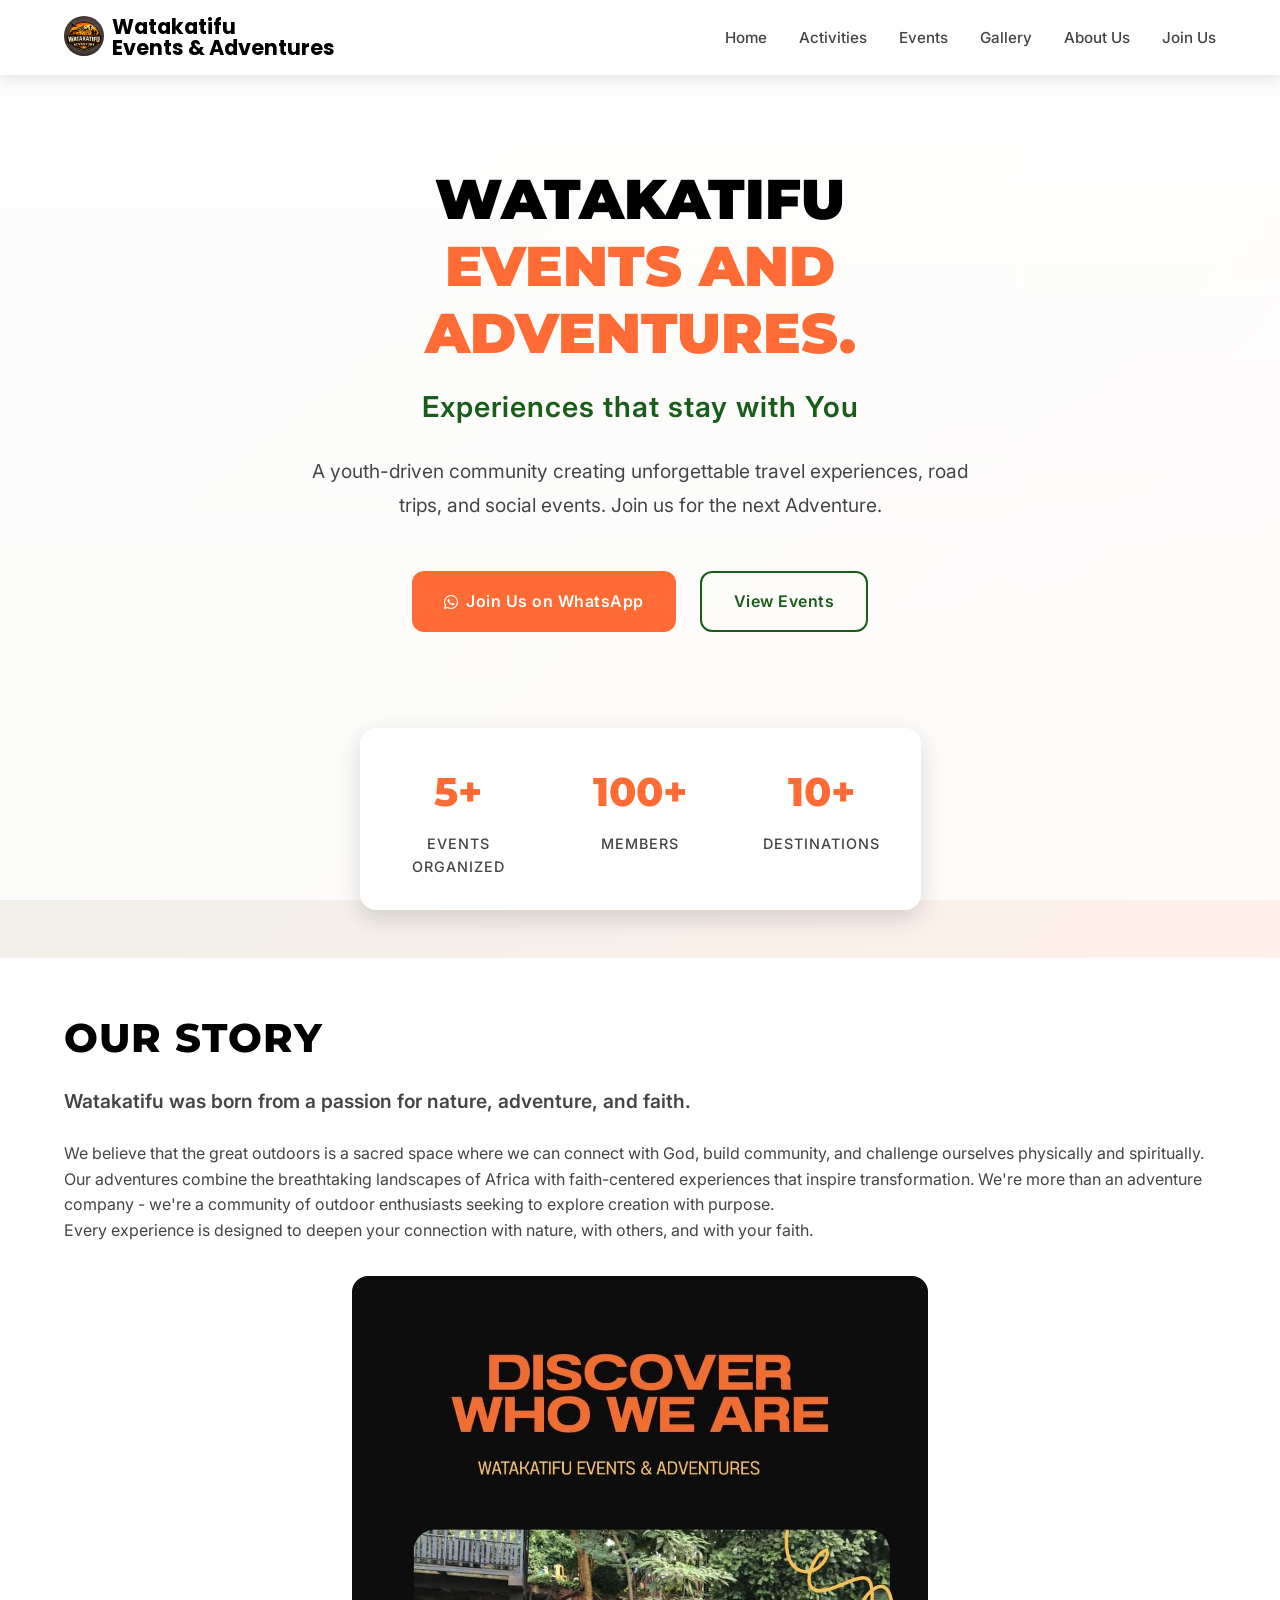
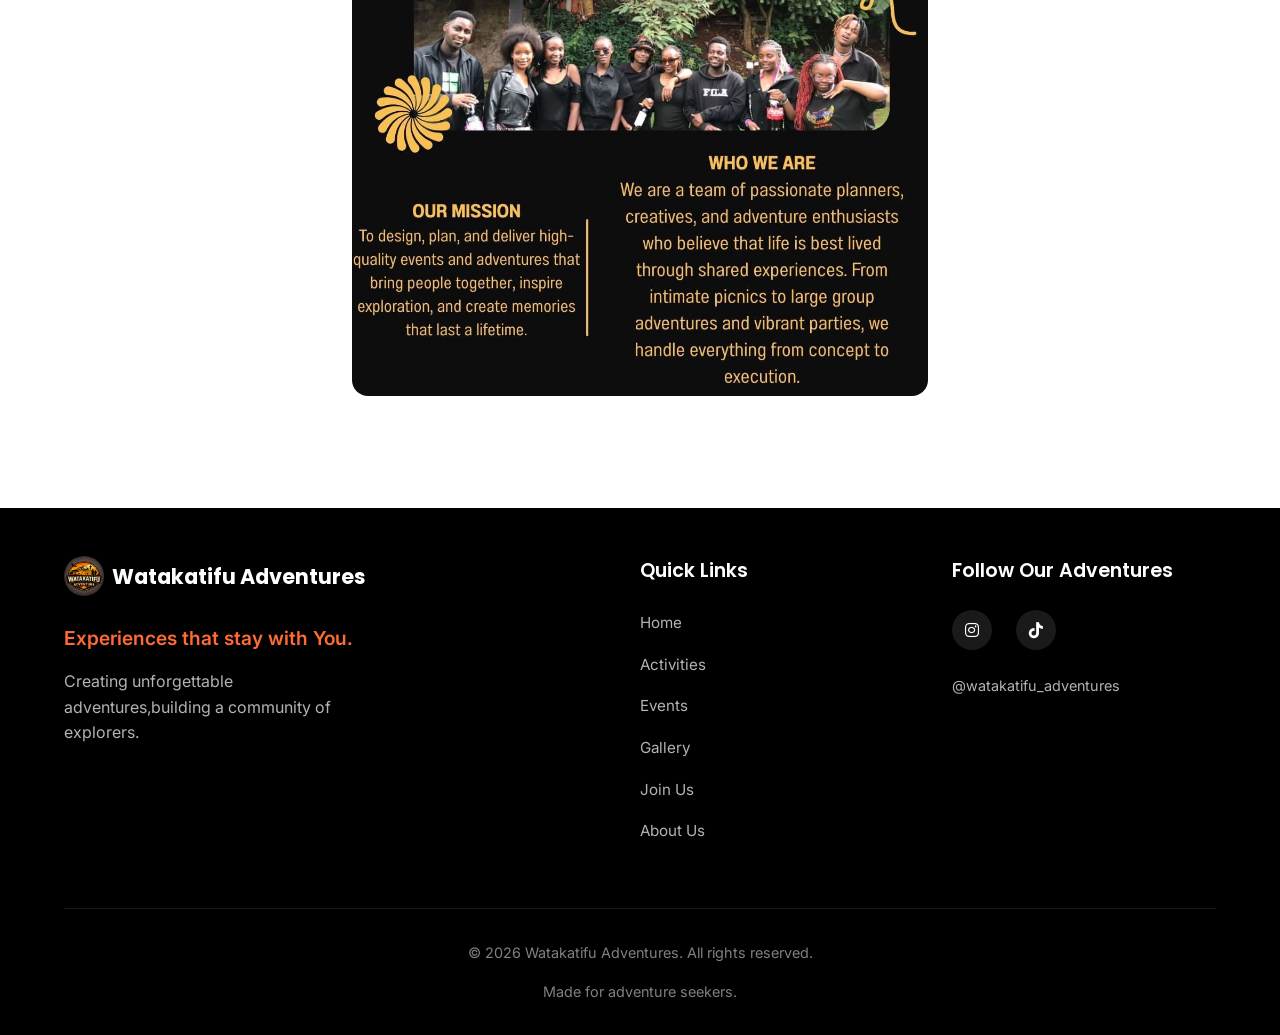
<file: index.html>
<!DOCTYPE html>
<html lang="en">
<head>
    <meta charset="UTF-8">
    <meta name="viewport" content="width=device-width, initial-scale=1.0">
    <title>Watakatifu Adventures | Travel. Vibes. Brotherhood.</title>
    <link rel="stylesheet" href="css/style.css">
    <link rel="stylesheet" href="https://cdnjs.cloudflare.com/ajax/libs/font-awesome/6.4.0/css/all.min.css">
    <link rel="preconnect" href="https://fonts.googleapis.com">
    <link rel="preconnect" href="https://fonts.gstatic.com" crossorigin>
    <link href="https://fonts.googleapis.com/css2?family=Poppins:wght@300;400;500;600;700;800&family=Montserrat:wght@800;900&family=Inter:wght@400;500;600&display=swap" rel="stylesheet">
    <link rel="icon" type="image/x-icon" href="#">
</head>
<body>
    <!-- Navigation -->
    <header class="header">
        <div class="container">
            <nav class="navbar">
                <a href="#home" class="logo">
                    <span class="logo-icon"> <img src="images/logo.png.jpeg" alt=""></span>
                    <span class="logo-text">Watakatifu <br>Events & Adventures</span>
                </a>
                
                <button class="menu-toggle" id="menuToggle" aria-label="Toggle navigation menu">
                    <span class="bar"></span>
                    <span class="bar"></span>
                    <span class="bar"></span>
                </button>
                
                <ul class="nav-menu" id="navMenu">
                    <li><a href="index.html" class="nav-link">Home</a></li>
                    <li><a href="activities.html" class="nav-link">Activities</a></li>
                    <li><a href="events.html" class="nav-link">Events</a></li>
                    <li><a href="gallery.html" class="nav-link">Gallery</a></li>
                    <li><a href="about-us.html" class="nav-link">About Us</a></li>
                    <li><a href="contact.html" class="nav-link">Join Us</a></li>
                </ul>
            </nav>
        </div>
    </header>

    <!-- Hero Section -->
    <section class="hero" id="home">
        <div class="container">
            <div class="hero-content">
                <h1 class="hero-title">Watakatifu <span class="highlight"> <br> Events and Adventures.</span></h1>
                <p class="hero-tagline">Experiences that stay with You</p>
                <p class="hero-description">A youth-driven community creating unforgettable travel experiences, road trips, and social events. Join us for the next Adventure.</p>
                <div class="hero-buttons">
                    <a href="https://wa.me/+254768887393" class="btn btn-primary" target="_blank" id="whatsappBtn">
                        <i class="fab fa-whatsapp"></i> Join Us on WhatsApp
                    </a>
                    <a href="events.html" class="btn btn-secondary">View Events</a>
                </div>

            </div>
            <div class="hero-stats">
                <div class="stat">
                    <div class="stat-number">5+</div>
                    <div class="stat-label">Events Organized</div>
                </div>
                <div class="stat">
                    <div class="stat-number">100+</div>
                    <div class="stat-label">Members</div>
                </div>
                <div class="stat">
                    <div class="stat-number">10+</div>
                    <div class="stat-label">Destinations</div>
                </div>
            </div>
        </div>
    </section>

    <!-- About Us Section -->
    <section id="about" class="section about">
        <div class="container">
            <h2 class="section-title">Our Story</h2>
            <div class="about-content">
                <div class="about-text">
                    <p class="highlight">Watakatifu was born from a passion for nature, adventure, and faith.</p>
                    <p>We believe that the great outdoors is a sacred space where we can connect with God, build community, and challenge ourselves physically and spiritually.</p>
                    <p>Our adventures combine the breathtaking landscapes of Africa with faith-centered experiences that inspire transformation. We're more than an adventure company - we're a community of outdoor enthusiasts seeking to explore creation with purpose.</p>
                    <p>Every experience is designed to deepen your connection with nature, with others, and with your faith.</p>
                </div>
                <div class="about-image">
                    <div class="image-placeholder about-img">
                        <img src="images/About Us 2.jpeg" alt="About Us">
                        <span></span>
                    </div>
                </div>
            </div>
        </div>
    </section>

    <!-- Footer -->
    <footer class="footer">
        <div class="container">
            <div class="footer-content">
                <div class="footer-brand">
                <a href="index.html" class="logo">
                        <span class="logo-icon"><img src="images/logo.png.jpeg" alt="Watakatifu Logo"></span>
                        <span class="logo-text">Watakatifu Adventures</span>
                    </a>
                    <p class="footer-tagline">Experiences that stay with You.</p>
                    <p class="footer-description">Creating unforgettable adventures,building a community of explorers.</p>
                </div>
                
                <div class="footer-links">
                    <h4 class="footer-heading">Quick Links</h4>
                    <ul>
                        <li><a href="index.html">Home</a></li>
                        <li><a href="activities.html">Activities</a></li>
                        <li><a href="events.html">Events</a></li>
                        <li><a href="gallery.html">Gallery</a></li>
                        <li><a href="contact.html">Join Us</a></li>
                        <li><a href="about-us">About Us</a></li>
                    </ul>
                </div>
                
                <div class="footer-social">
                    <h4 class="footer-heading">Follow Our Adventures</h4>
                    <div class="social-icons">
                        <a href="https://www.instagram.com/watakatifu_events?igsh=MWV3NHd6dDFhbGxyMA==" aria-label="Instagram" target="_blank"><i class="fab fa-instagram"></i></a>
                        <a href="https://tiktok.com/@saintsadventures" aria-label="TikTok" target="_blank"><i class="fab fa-tiktok"></i></a>
                    </div>
                    <p class="social-handle">@watakatifu_adventures</p>
                </div>
            </div>
            
            <div class="footer-bottom">
                <p>&copy; <span id="currentYear"></span> Watakatifu Adventures. All rights reserved.</p>
                <p>Made for adventure seekers.</p>
            </div>
        </div>
    </footer>

    <!-- JavaScript -->
    <script src="Js/script.js"></script>
</body>
</html>
</file>
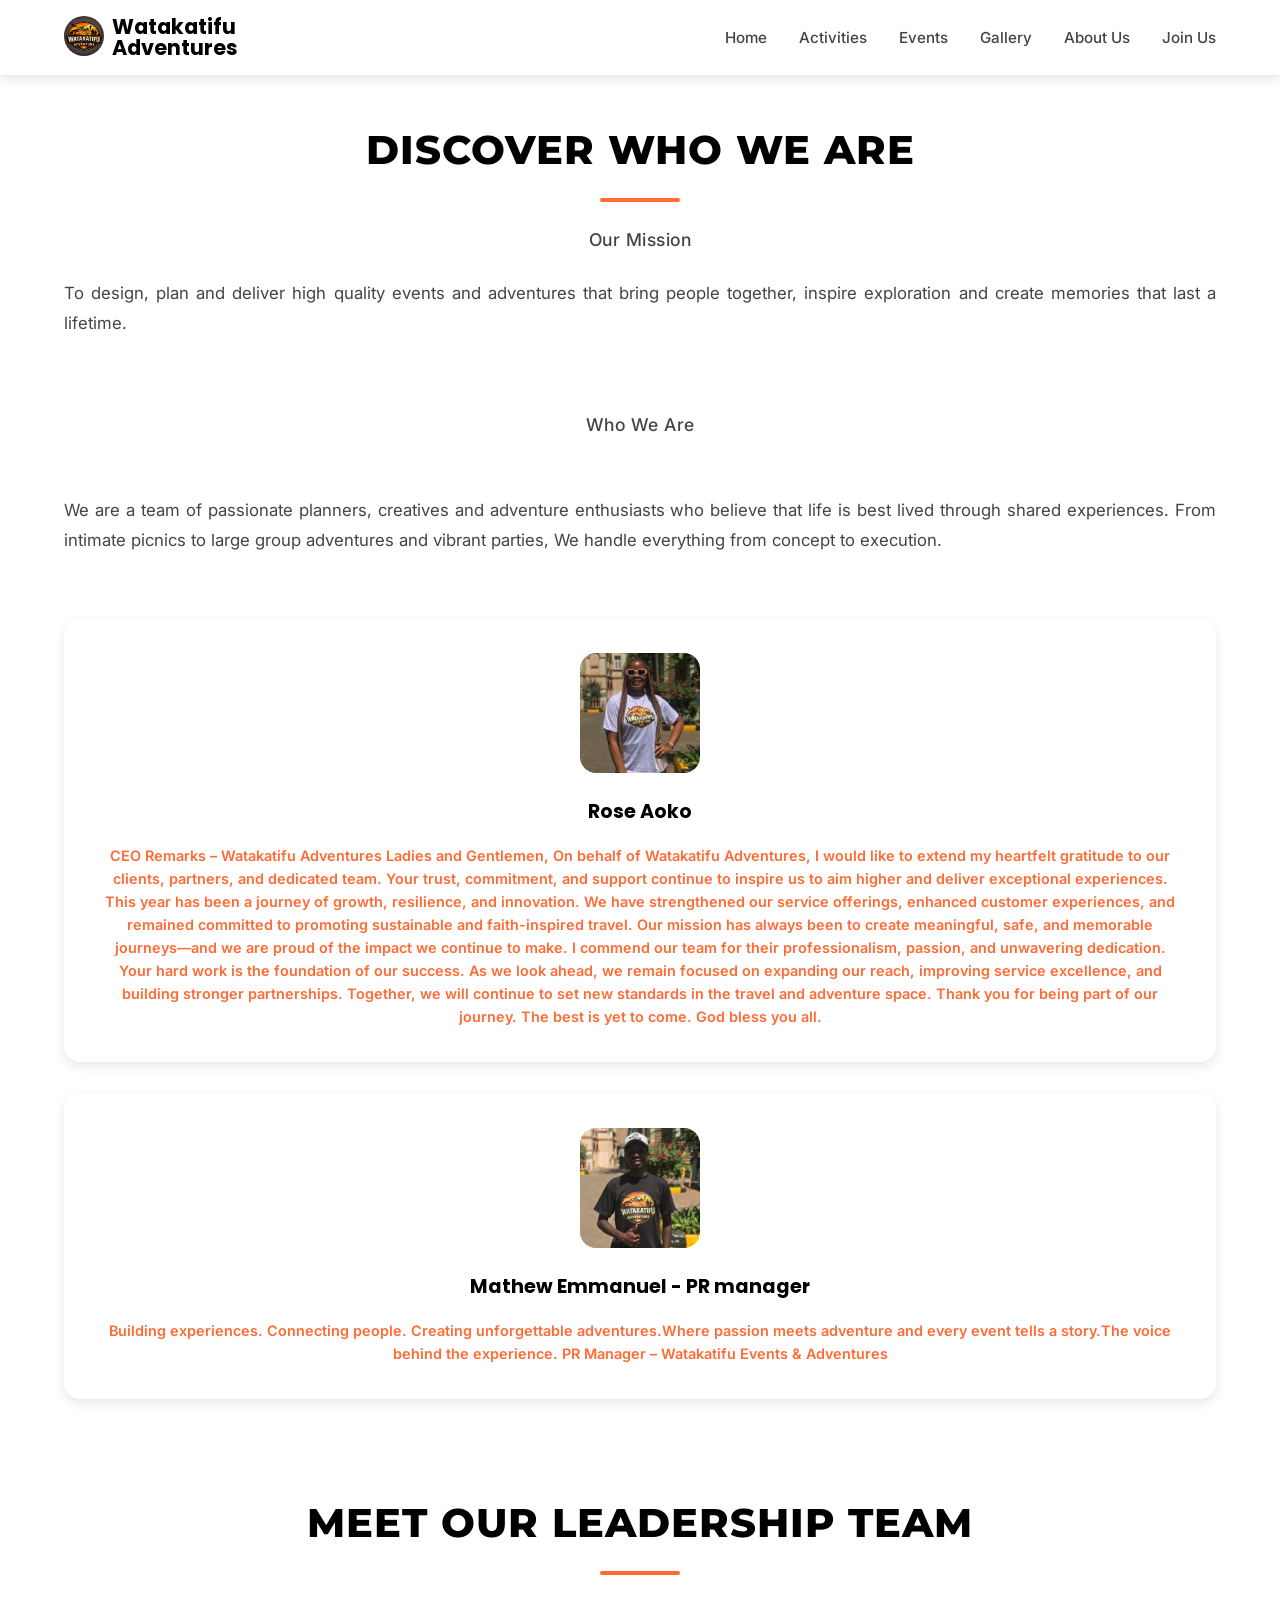
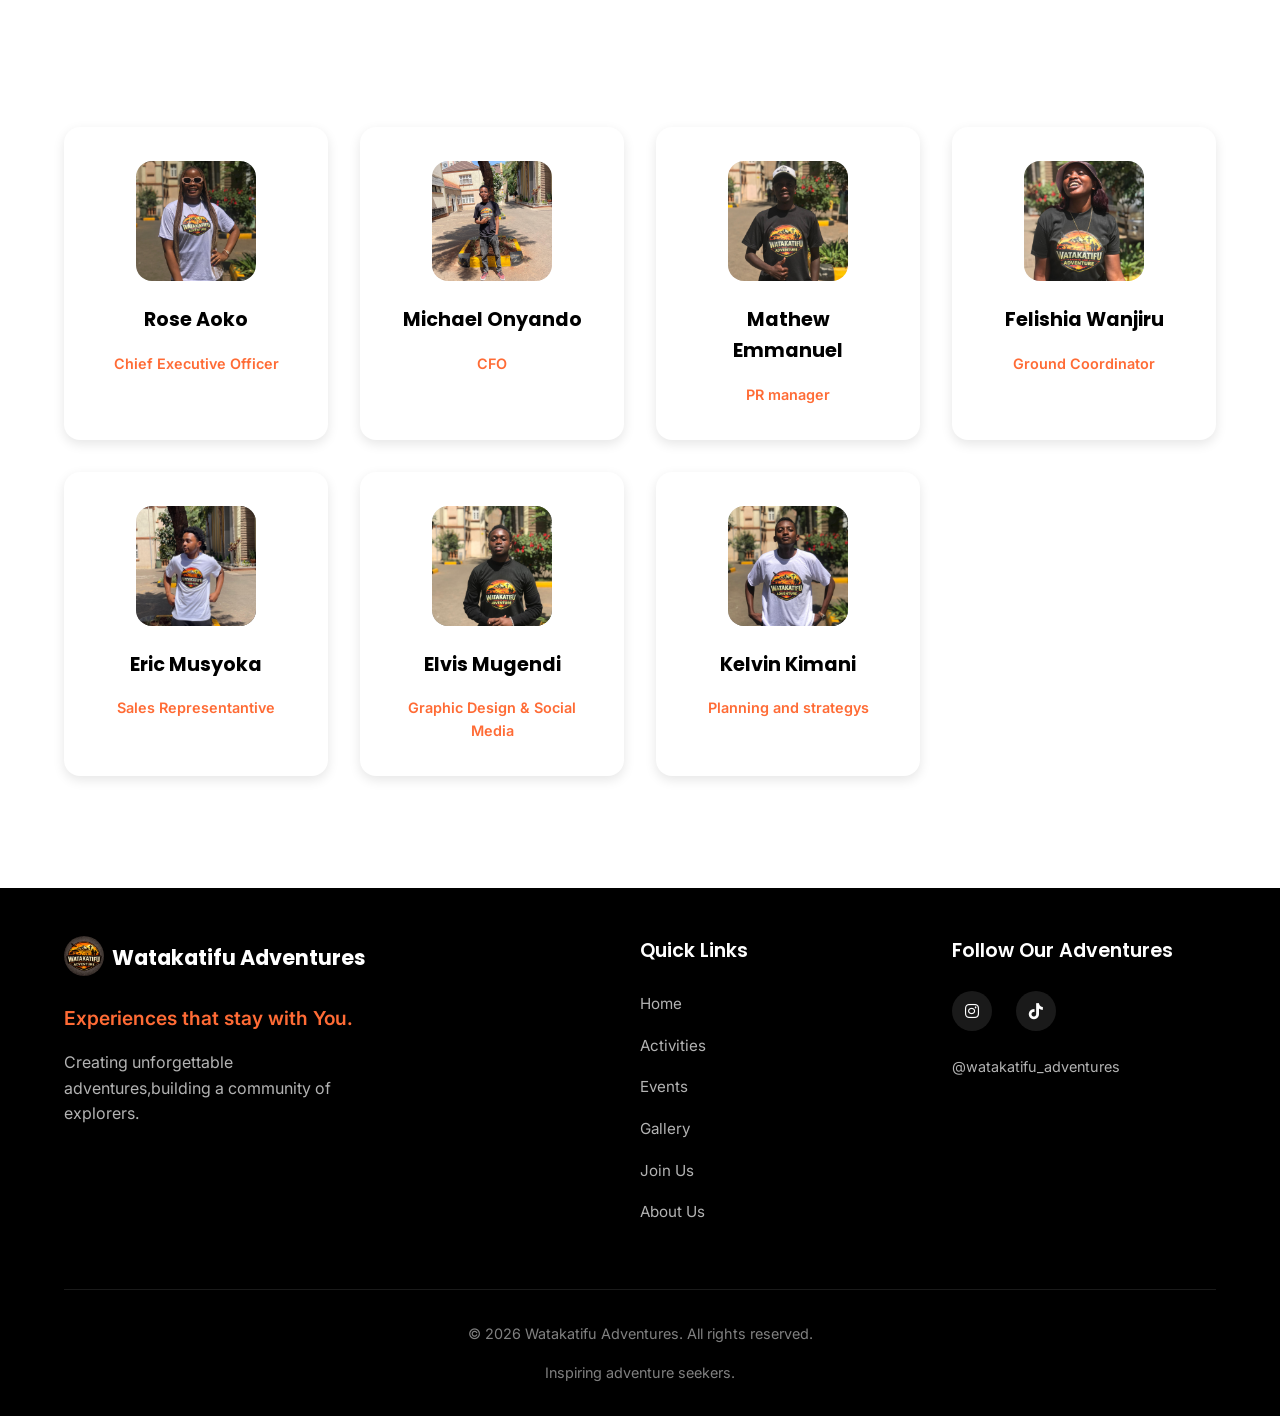
<file: about-us.html>
<!DOCTYPE html>
<html lang="en">
<head>
    <meta charset="UTF-8">
    <meta name="viewport" content="width=device-width, initial-scale=1.0">
    <title>About Us | Watakatifu Adventures</title>
    <link rel="stylesheet" href="css/style.css">
    <link rel="stylesheet" href="https://cdnjs.cloudflare.com/ajax/libs/font-awesome/6.4.0/css/all.min.css">
    <link rel="preconnect" href="https://fonts.googleapis.com">
    <link rel="preconnect" href="https://fonts.gstatic.com" crossorigin>
    <link href="https://fonts.googleapis.com/css2?family=Poppins:wght@300;400;500;600;700;800&family=Montserrat:wght@800;900&family=Inter:wght@400;500;600&display=swap" rel="stylesheet">
    <link rel="icon" type="image/x-icon" href="#">
</head>
<body>
    <!-- Navigation -->
    <header class="header">
        <div class="container">
            <nav class="navbar">
                <a href="index.html" class="logo">
                    <span class="logo-icon"> <img src="images/logo.png.jpeg" alt=""></span>
                    <span class="logo-text">Watakatifu <br> Adventures</span>
                </a>
                
                <button class="menu-toggle" id="menuToggle" aria-label="Toggle navigation menu">
                    <span class="bar"></span>
                    <span class="bar"></span>
                    <span class="bar"></span>
                </button>
                
                <ul class="nav-menu" id="navMenu">
                    <li><a href="index.html" class="nav-link">Home</a></li>
                    <li><a href="activities.html" class="nav-link">Activities</a></li>
                    <li><a href="events.html" class="nav-link">Events</a></li>
                    <li><a href="gallery.html" class="nav-link">Gallery</a></li>
                    <li><a href="about-us.html" class="nav-link">About Us</a></li>
                    <li><a href="contact.html" class="nav-link">Join Us</a></li>
                </ul>
            </nav>
        </div>
    </header>

    <!-- About Us Section -->
    <section class="about-us section" id="about-us">
        <div class="container">
            <div class="section-header">
                <h3 class="section-title">Discover Who We Are</h3>
                <div class="section-divider"></div>
                <h2 class="section-subtitle">our mission</h2>
                <p class="about-paragraph">To design, plan and deliver high quality events and adventures that bring people together, inspire exploration and create memories that last a lifetime.</p>
            </div>
            
            <div class="about-content">
                <h2 class="section-subtitle">Who We Are</h2>
                <p class="about-paragraph">We are a team of passionate planners, creatives and adventure enthusiasts who believe that life is best lived through shared experiences. From intimate picnics to large group adventures and vibrant parties, We handle everything from concept to execution.</p>
                
                <div class="team-member">
                    <div class="member-avatar">
                        <img src="images/Rose aoko CEO.jpeg" alt="Operations & Logistics">
                    </div>
                    <h4 class="member-name">Rose Aoko</h4>
                    <p class="member-role">CEO Remarks – Watakatifu Adventures

Ladies and Gentlemen,
On behalf of Watakatifu Adventures, I would like to extend my heartfelt gratitude to our clients, partners, and dedicated team. Your trust, commitment, and support continue to inspire us to aim higher and deliver exceptional experiences.
This year has been a journey of growth, resilience, and innovation. We have strengthened our service offerings, enhanced customer experiences, and remained committed to promoting sustainable and faith-inspired travel. Our mission has always been to create meaningful, safe, and memorable journeys—and we are proud of the impact we continue to make.
I commend our team for their professionalism, passion, and unwavering dedication. Your hard work is the foundation of our success.
As we look ahead, we remain focused on expanding our reach, improving service excellence, and building stronger partnerships. Together, we will continue to set new standards in the travel and adventure space.
Thank you for being part of our journey. The best is yet to come.
God bless you all.</p>
                </div>

                <div class="team-member">
                    <div class="member-avatar">
                        <img src="images/mathew Emmanuel - PR.jpeg" alt="Operations & Logistics">
                    </div>
                    <h4 class="member-name">Mathew Emmanuel - PR manager</h4>
                    <p class="member-role">Building experiences. Connecting people. Creating unforgettable adventures.Where passion meets adventure and every event tells a story.The voice behind the experience.
PR Manager – Watakatifu Events & Adventures</p>
                </div>
               
            
            <div class="section-header" style="margin-top: 60px;">
                <h3 class="section-title">Meet Our Leadership Team</h3>
                <div class="section-divider"></div>
            </div>
            
            <div class="team-grid">
                <div class="team-member">
                    <div class="member-avatar">
                        <img src="images/Rose aoko CEO.jpeg" alt="Leadership">
                    </div>
                    <h4 class="member-name">Rose Aoko</h4>
                    <p class="member-role">Chief Executive Officer</p>
                </div>

                 <div class="team-member">
                    <div class="member-avatar">
                        <img src="images/cfo michael onyando.jpeg" alt="Finance & Administration">
                    </div>
                    <h4 class="member-name">Michael Onyando</h4>
                    <p class="member-role">CFO</p>
                </div>

                 <div class="team-member">
                    <div class="member-avatar">
                        <img src="images/mathew Emmanuel - PR.jpeg" alt="Operations & Logistics">
                    </div>
                    <h4 class="member-name">Mathew Emmanuel</h4>
                    <p class="member-role">PR manager</p>
                </div>

                 <div class="team-member">
                    <div class="member-avatar">
                        <img src="images/fellicia wanjiru ground cordinator.jpeg" alt="Operations & Logistics">
                    </div>
                    <h4 class="member-name">Felishia Wanjiru</h4>
                    <p class="member-role">Ground Coordinator</p>
                </div>
                
                <div class="team-member">
                    <div class="member-avatar">
                        <img src="images/eric musyoka Sales rep.jpeg" alt="Business Development">
                    </div>
                    <h4 class="member-name">Eric Musyoka</h4>
                    <p class="member-role">Sales Representantive</p>
                </div>
                
                <div class="team-member">
                    <div class="member-avatar">
                        <img src="images/elvis mugendi. Gd.jpeg" alt="Creative Team">
                    </div>
                    <h4 class="member-name">Elvis Mugendi</h4>
                    <p class="member-role">Graphic Design & Social Media</p>
                </div>
                
                <div class="team-member">
                    <div class="member-avatar">
                        <img src="images/Kelvin kimani planning & logostics.jpeg" alt="Communications">
                    </div>
                    <h4 class="member-name">Kelvin Kimani</h4>
                    <p class="member-role">Planning and strategys</p>
                </div>
                
            </div>
        </div>
    </section>

    <!-- Footer -->
    <footer class="footer">
        <div class="container">
            <div class="footer-content">
                <div class="footer-brand">
                    <a href="index.html" class="logo">
                        <span class="logo-icon"><img src="images/logo.png.jpeg" alt="Watakatifu Logo"></span>
                        <span class="logo-text">Watakatifu Adventures</span>
                    </a>
                    <p class="footer-tagline">Experiences that stay with You.</p>
                    <p class="footer-description">Creating unforgettable adventures,building a community of explorers.</p>
                </div>
                
                <div class="footer-links">
                    <h4 class="footer-heading">Quick Links</h4>
                    <ul>
                        <li><a href="index.html">Home</a></li>
                        <li><a href="activities.html">Activities</a></li>
                        <li><a href="events.html">Events</a></li>
                        <li><a href="gallery.html">Gallery</a></li>
                        <li><a href="contact.html">Join Us</a></li>
                        <li><a href="about-us.html">About Us</a></li>
                    </ul>
                </div>
                
                <div class="footer-social">
                    <h4 class="footer-heading">Follow Our Adventures</h4>
                    <div class="social-icons">
                        <a href="https://www.instagram.com/watakatifu_events?igsh=MWV3NHd6dDFhbGxyMA==" aria-label="Instagram" target="_blank"><i class="fab fa-instagram"></i></a>
                        <a href="https://tiktok.com/@saintsadventures" aria-label="TikTok" target="_blank"><i class="fab fa-tiktok"></i></a>
                    </div>
                    <p class="social-handle">@watakatifu_adventures</p>
                </div>
            </div>
            
            <div class="footer-bottom">
                <p>&copy; <span id="currentYear"></span> Watakatifu Adventures. All rights reserved.</p>
                <p>Inspiring adventure seekers.</p>
            </div>
        </div>
    </footer>

    <!-- JavaScript -->
    <script src="Js/script.js"></script>
</body>
</html>
</file>
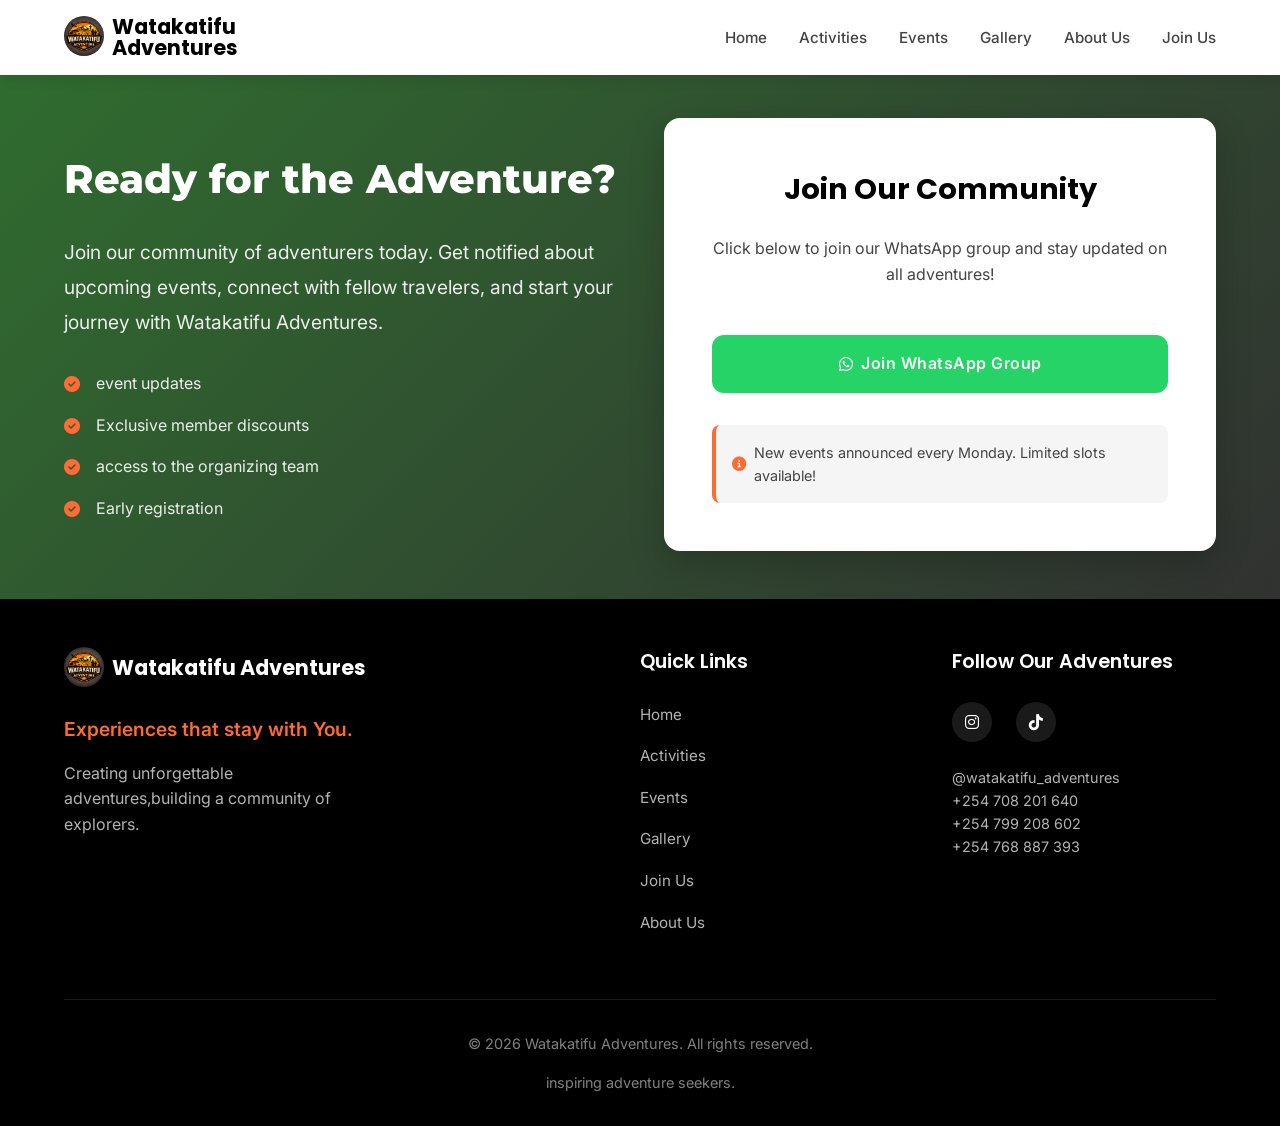
<file: contact.html>
<!DOCTYPE html>
<html lang="en">
<head>
    <meta charset="UTF-8">
    <meta name="viewport" content="width=device-width, initial-scale=1.0">
    <title>Join Us | Watakatifu Adventures</title>
    <link rel="stylesheet" href="css/style.css">
    <link rel="stylesheet" href="https://cdnjs.cloudflare.com/ajax/libs/font-awesome/6.4.0/css/all.min.css">
    <link rel="preconnect" href="https://fonts.googleapis.com">
    <link rel="preconnect" href="https://fonts.gstatic.com" crossorigin>
    <link href="https://fonts.googleapis.com/css2?family=Poppins:wght@300;400;500;600;700;800&family=Montserrat:wght@800;900&family=Inter:wght@400;500;600&display=swap" rel="stylesheet">
    <link rel="icon" type="image/x-icon" href="#">
</head>
<body>
    <!-- Navigation -->
    <header class="header">
        <div class="container">
            <nav class="navbar">
                <a href="index.html" class="logo">
                    <span class="logo-icon"> <img src="images/logo.png.jpeg" alt=""></span>
                    <span class="logo-text">Watakatifu <br> Adventures</span>
                </a>
                
                <button class="menu-toggle" id="menuToggle" aria-label="Toggle navigation menu">
                    <span class="bar"></span>
                    <span class="bar"></span>
                    <span class="bar"></span>
                </button>
                
                <ul class="nav-menu" id="navMenu">
                    <li><a href="index.html" class="nav-link">Home</a></li>
                    <li><a href="activities.html" class="nav-link">Activities</a></li>
                    <li><a href="events.html" class="nav-link">Events</a></li>
                    <li><a href="gallery.html" class="nav-link">Gallery</a></li>
                    <li><a href="about-us.html" class="nav-link">About Us</a></li>
                    <li><a href="contact.html" class="nav-link">Join Us</a></li>
                </ul>
            </nav>
        </div>
    </header>

    <!-- Contact / Join Section -->
    <section class="contact section" id="contact">
        <div class="container">
            <div class="contact-content">
                <div class="contact-text">
                    <h2 class="contact-title">Ready for the Adventure?</h2>
                    <p class="contact-description">Join our community of adventurers today. Get notified about upcoming events, connect with fellow travelers, and start your journey with Watakatifu Adventures.</p>
                    
                    <div class="contact-features">
                        <div class="feature">
                            <i class="fas fa-check-circle"></i>
                            <span>event updates</span>
                        </div>
                        <div class="feature">
                            <i class="fas fa-check-circle"></i>
                            <span>Exclusive member discounts</span>
                        </div>
                        <div class="feature">
                            <i class="fas fa-check-circle"></i>
                            <span>access to the organizing team</span>
                        </div>
                        <div class="feature">
                            <i class="fas fa-check-circle"></i>
                            <span>Early registration</span>
                        </div>
                    </div>
                </div>
                
                <div class="contact-action">
                    <div class="action-card">
                        <h3 class="action-title">Join Our Community</h3>
                        <p class="action-description">Click below to join our WhatsApp group and stay updated on all adventures!</p>
                        
                        <a href="https://chat.whatsapp.com/ElBdUnjgwxuJpbKf2ziW3c?mode=gi_t" class="btn btn-whatsapp" target="_blank" id="whatsappBtn2">
                            <i class="fab fa-whatsapp"></i> Join WhatsApp Group
                        </a>
                        
                        <div class="action-note">
                            <p><i class="fas fa-info-circle"></i> New events announced every Monday. Limited slots available!</p>
                        </div>
                    </div>
                </div>
            </div>
        </div>
    </section>

    <!-- Footer -->
    <footer class="footer">
        <div class="container">
            <div class="footer-content">
                <div class="footer-brand">
                    <a href="index.html" class="logo">
                        <span class="logo-icon"><img src="images/logo.png.jpeg" alt="Watakatifu Logo"></span>
                        <span class="logo-text">Watakatifu Adventures</span>
                    </a>
                    <p class="footer-tagline">Experiences that stay with You.</p>
                    <p class="footer-description">Creating unforgettable adventures,building a community of explorers.</p>
                </div>
                
                <div class="footer-links">
                    <h4 class="footer-heading">Quick Links</h4>
                    <ul>
                        <li><a href="index.html">Home</a></li>
                        <li><a href="activities.html">Activities</a></li>
                        <li><a href="events.html">Events</a></li>
                        <li><a href="gallery.html">Gallery</a></li>
                        <li><a href="contact.html">Join Us</a></li>
                        <li><a href="about-us.html">About Us</a></li>
                    </ul>
                </div>
                
                <div class="footer-social">
                    <h4 class="footer-heading">Follow Our Adventures</h4>
                    <div class="social-icons">
                        <a href="https://www.instagram.com/watakatifu_events?igsh=MWV3NHd6dDFhbGxyMA==" aria-label="Instagram" target="_blank"><i class="fab fa-instagram"></i></a>
                        <a href="https://tiktok.com/@saintsadventures" aria-label="TikTok" target="_blank"><i class="fab fa-tiktok"></i></a>
                    </div>
                    <p class="social-handle">@watakatifu_adventures</p>
                     <p class="social-handle">+254 708 201 640</p>
                     <p class="social-handle">+254 799 208 602</p>
                     <p class="social-handle">+254 768 887 393</p>
                </div>
            </div>
            
            <div class="footer-bottom">
                <p>&copy; <span id="currentYear"></span> Watakatifu Adventures. All rights reserved.</p>
                <p>inspiring adventure seekers.</p>
            </div>
        </div>
    </footer>

    <!-- JavaScript -->
    <script src="Js/script.js"></script>
</body>
</html>
</file>
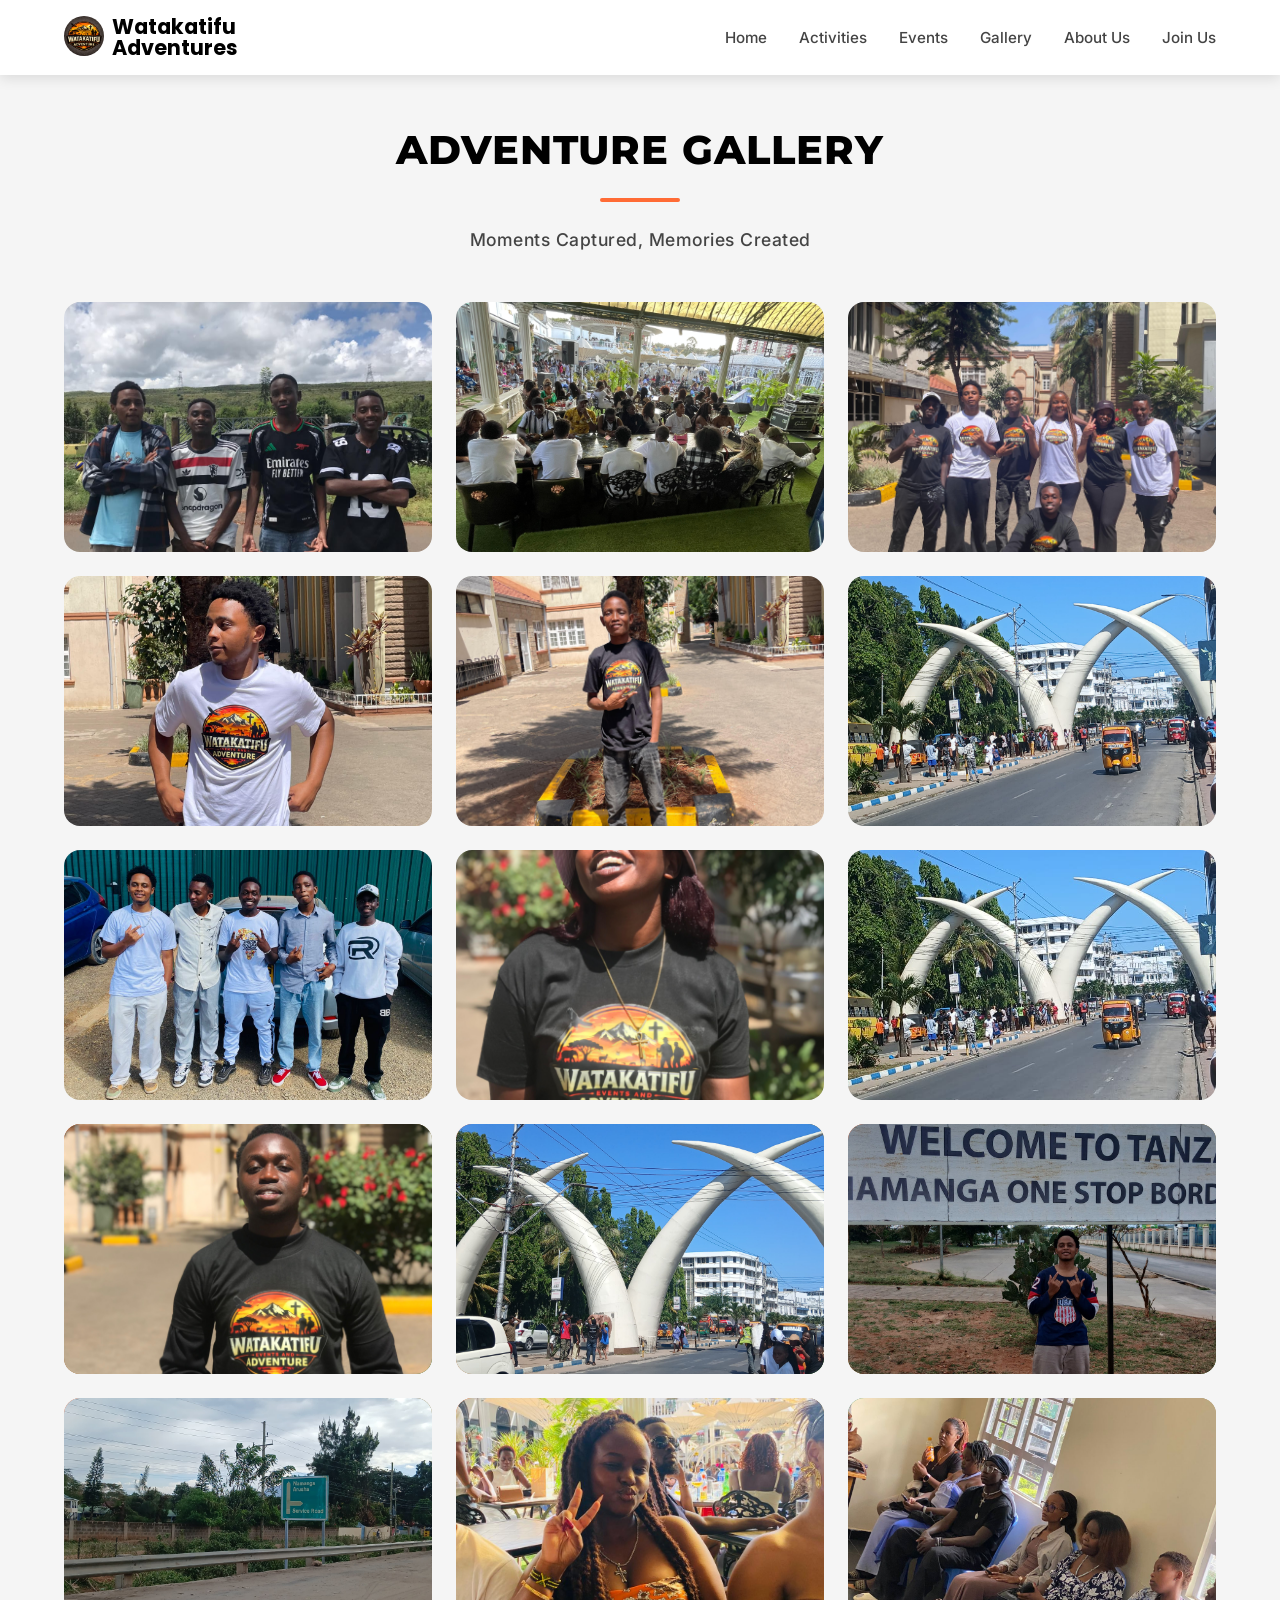
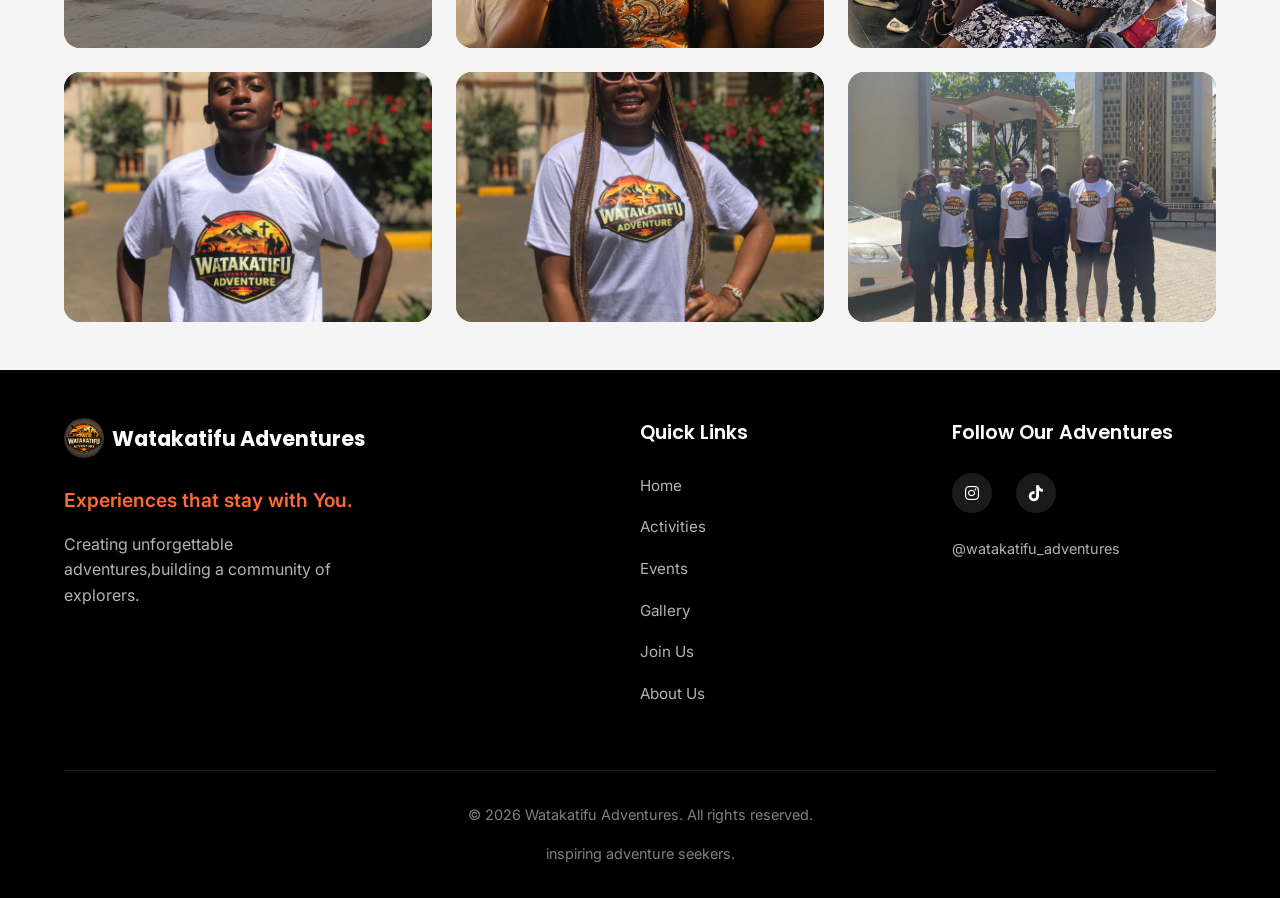
<file: gallery.html>
<!DOCTYPE html>
<html lang="en">
<head>
    <meta charset="UTF-8">
    <meta name="viewport" content="width=device-width, initial-scale=1.0">
    <title>Adventure Gallery | Watakatifu Adventures</title>
    <link rel="stylesheet" href="css/style.css">
    <link rel="stylesheet" href="https://cdnjs.cloudflare.com/ajax/libs/font-awesome/6.4.0/css/all.min.css">
    <link rel="preconnect" href="https://fonts.googleapis.com">
    <link rel="preconnect" href="https://fonts.gstatic.com" crossorigin>
    <link href="https://fonts.googleapis.com/css2?family=Poppins:wght@300;400;500;600;700;800&family=Montserrat:wght@800;900&family=Inter:wght@400;500;600&display=swap" rel="stylesheet">
    <link rel="icon" type="image/x-icon" href="#">
</head>
<body>
    <!-- Navigation -->
    <header class="header">
        <div class="container">
            <nav class="navbar">
                <a href="index.html" class="logo">
                    <span class="logo-icon"> <img src="images/logo.png.jpeg" alt=""></span>
                    <span class="logo-text">Watakatifu <br> Adventures</span>
                </a>
                
                <button class="menu-toggle" id="menuToggle" aria-label="Toggle navigation menu">
                    <span class="bar"></span>
                    <span class="bar"></span>
                    <span class="bar"></span>
                </button>
                
                <ul class="nav-menu" id="navMenu">
                    <li><a href="index.html" class="nav-link">Home</a></li>
                    <li><a href="activities.html" class="nav-link">Activities</a></li>
                    <li><a href="events.html" class="nav-link">Events</a></li>
                    <li><a href="gallery.html" class="nav-link">Gallery</a></li>
                    <li><a href="about-us.html" class="nav-link">About Us</a></li>
                    <li><a href="contact.html" class="nav-link">Join Us</a></li>
                </ul>
            </nav>
        </div>
    </header>

    <!-- Gallery Section -->
    <section class="gallery section" id="gallery">
        <div class="container">
            <div class="section-header">
                <h2 class="section-title">Adventure Gallery</h2>
                <div class="section-divider"></div>
                <p class="section-subtitle">Moments captured, memories created</p>
            </div>
            
            <div class="gallery-grid">
                <div class="gallery-item">
                    <div class="image-placeholder landscape">
                        <img src="images/1st trip to Suswa.jpeg" alt="Mountain Expedition">
                        <div class="image-overlay">
                            <span></span>
                        </div>
                    </div>
                </div>
                
                <div class="gallery-item">
                    <div class="image-placeholder portrait">
                        <img src="images/launching event at Golden Ice Runda.jpeg" alt="Launching Event">
                        <div class="image-overlay">
                            <span></span>
                        </div>
                    </div>
                </div>

                <div class="gallery-item">
                    <div class="image-placeholder portrait">
                        <img src="images/activity.jpeg" alt="activity day">
                        <div class="image-overlay">
                            <span></span>
                        </div>
                    </div>
                </div>

                <div class="gallery-item">
                    <div class="image-placeholder portrait">
                        <img src="images/eric musyoka Sales rep.jpeg" alt="Birthday Celebrations">
                        <div class="image-overlay">
                            <span></span>
                        </div>
                    </div>
                </div>

                 <div class="gallery-item">
                    <div class="image-placeholder portrait">
                        <img src="images/cfo michael onyando.jpeg" alt="Birthday Celebrations">
                        <div class="image-overlay">
                            <span></span>
                        </div>
                    </div>
                </div>

                <div class="gallery-item">
                    <div class="image-placeholder portrait">
                        <img src="images/img 5.jpeg" alt="planning and strategy">
                        <div class="image-overlay">
                            <span></span>
                        </div>
                    </div>
                </div>

                <div class="gallery-item">
                    <div class="image-placeholder portrait">
                        <img src="images/img 2.jpeg" alt="planning and strategy">
                        <div class="image-overlay">
                            <span></span>
                        </div>
                    </div>
                </div>

                <div class="gallery-item">
                    <div class="image-placeholder portrait">
                        <img src="images/fellicia wanjiru ground cordinator.jpeg" alt="coast trip">
                        <div class="image-overlay">
                            <span></span>
                        </div>
                    </div>
                </div>

                 <div class="gallery-item">
                    <div class="image-placeholder portrait">
                        <img src="images/img 6.jpeg" alt="coast trip">
                        <div class="image-overlay">
                            <span></span>
                        </div>
                    </div>
                </div>

                 <div class="gallery-item">
                    <div class="image-placeholder portrait">
                        <img src="images/elvis mugendi. Gd.jpeg" alt="coast trip">
                        <div class="image-overlay">
                            <span></span>
                        </div>
                    </div>
                </div>

                 <div class="gallery-item">
                    <div class="image-placeholder portrait">
                        <img src="images/gallery.jpeg" alt="coast trip">
                        <div class="image-overlay">
                            <span></span>
                        </div>
                    </div>
                </div>


                <div class="gallery-item">
                    <div class="image-placeholder portrait">
                        <img src="images/img 4.jpeg" alt="coast trip">
                        <div class="image-overlay">
                            <span></span>
                        </div>
                    </div>
                </div>


                <div class="gallery-item">
                    <div class="image-placeholder portrait">
                        <img src="images/img 3.jpeg" alt="planning and strategy">
                        <div class="image-overlay">
                            <span></span>
                        </div>
                    </div>
                </div>

                
                <div class="gallery-item">
                    <div class="image-placeholder portrait">
                        <img src="images/fun time.jpeg" alt="Birthday Celebrations">
                        <div class="image-overlay">
                            <span></span>
                        </div>
                    </div>
                </div>

                 <div class="gallery-item">
                    <div class="image-placeholder landscape">
                        <img src="images/Sharing ideas to different people.jpeg" alt="Planning & Strategy">
                        <div class="image-overlay">
                            <span></span>
                        </div>
                    </div>
                </div>

                 <div class="gallery-item">
                    <div class="image-placeholder landscape">
                        <img src="images/Kelvin kimani planning & logostics.jpeg" alt="Planning & Strategy">
                        <div class="image-overlay">
                            <span></span>
                        </div>
                    </div>
                </div>

                <div class="gallery-item">
                    <div class="image-placeholder landscape">
                        <img src="images/Rose aoko CEO.jpeg" alt="Planning & Strategy">
                        <div class="image-overlay">
                            <span></span>
                        </div>
                    </div>
                </div>
                
                <div class="gallery-item">
                    <div class="image-placeholder portrait">
                        <img src="images/committee.jpeg" alt="Committee">
                        <div class="image-overlay">
                            <span></span>
                        </div>
                    </div>
                </div>
            </div>
        </div>
    </section>

    <!-- Footer -->
    <footer class="footer">
        <div class="container">
            <div class="footer-content">
                <div class="footer-brand">
                    <a href="index.html" class="logo">
                        <span class="logo-icon"><img src="images/logo.png.jpeg" alt="Watakatifu Logo"></span>
                        <span class="logo-text">Watakatifu Adventures</span>
                    </a>
                    <p class="footer-tagline">Experiences that stay with You.</p>
                    <p class="footer-description">Creating unforgettable adventures,building a community of explorers.</p>
                </div>
                
                <div class="footer-links">
                    <h4 class="footer-heading">Quick Links</h4>
                    <ul>
                        <li><a href="index.html">Home</a></li>
                        <li><a href="activities.html">Activities</a></li>
                        <li><a href="events.html">Events</a></li>
                        <li><a href="gallery.html">Gallery</a></li>
                        <li><a href="contact.html">Join Us</a></li>
                        <li><a href="about-us.html">About Us</a></li>
                    </ul>
                </div>
                
                <div class="footer-social">
                    <h4 class="footer-heading">Follow Our Adventures</h4>
                    <div class="social-icons">
                        <a href="https://www.instagram.com/watakatifu_events?igsh=MWV3NHd6dDFhbGxyMA==" aria-label="Instagram" target="_blank"><i class="fab fa-instagram"></i></a>
                        <a href="https://tiktok.com/@saintsadventures" aria-label="TikTok" target="_blank"><i class="fab fa-tiktok"></i></a>
                    </div>
                    <p class="social-handle">@watakatifu_adventures</p>
                </div>
            </div>
            
            <div class="footer-bottom">
                <p>&copy; <span id="currentYear"></span> Watakatifu Adventures. All rights reserved.</p>
                <p>inspiring adventure seekers.</p>
            </div>
        </div>
    </footer>

    <!-- JavaScript -->
    <script src="Js/script.js"></script>
</body>
</html>
</file>
<file: css/style.css>
/* 
 * Watakatifu Adventures - CSS Stylesheet
 * Youthful, adventurous, bold design
 * Color palette: black, white, deep green, orange accents
 */

/* CSS Reset and Base Styles */
* {
    margin: 0;
    padding: 0;
    box-sizing: border-box;
}

:root {
    /* Color Palette - Adventure Theme */
    --color-black: #000000;
    --color-white: #FFFFFF;
    --color-green: #1A5D1A;
    --color-green-light: #2E8B57;
    --color-orange: #FF6B35;
    --color-orange-light: #FF9E6D;
    --color-gray-dark: #222222;
    --color-gray: #444444;
    --color-gray-light: #F5F5F5;
    
    /* Typography */
    --font-heading: 'Montserrat', sans-serif;
    --font-title: 'Poppins', sans-serif;
    --font-body: 'Inter', sans-serif;
    
    /* Spacing */
    --space-xs: 0.5rem;
    --space-sm: 1rem;
    --space-md: 1.5rem;
    --space-lg: 2rem;
    --space-xl: 3rem;
    --space-xxl: 4rem;
    
    /* Border Radius */
    --radius-sm: 8px;
    --radius-md: 12px;
    --radius-lg: 16px;
    --radius-xl: 20px;
    --radius-round: 50%;
    
    /* Shadows */
    --shadow-soft: 0 4px 12px rgba(0, 0, 0, 0.1);
    --shadow-medium: 0 8px 24px rgba(0, 0, 0, 0.15);
    --shadow-strong: 0 12px 36px rgba(0, 0, 0, 0.2);
    --shadow-glow: 0 0 20px rgba(255, 107, 53, 0.4);
    
    /* Transitions */
    --transition-fast: 0.2s ease;
    --transition-normal: 0.3s ease;
    --transition-slow: 0.5s ease;
}

html {
    scroll-behavior: smooth;
    font-size: 16px;
}

body {
    font-family: var(--font-body);
    color: var(--color-gray);
    background-color: var(--color-white);
    line-height: 1.6;
    overflow-x: hidden;
    padding-top: 70px;
}

.container {
    width: 100%;
    max-width: 1200px;
    margin: 0 auto;
    padding: 0 var(--space-md);
}

section {
    padding: var(--space-xl) 0;
}

.section {
    padding: var(--space-xl) 0;
}

.section-header {
    text-align: center;
    margin-bottom: var(--space-xl);
}

.section-title {
    font-family: var(--font-heading);
    font-size: 2.5rem;
    color: var(--color-black);
    margin-bottom: var(--space-sm);
    font-weight: 800;
    text-transform: uppercase;
    letter-spacing: 1px;
}

.section-divider {
    width: 80px;
    height: 4px;
    background-color: var(--color-orange);
    margin: 0 auto var(--space-md);
    border-radius: 2px;
}

.section-subtitle {
    font-size: 1.1rem;
    color: var(--color-gray);
    font-weight: 500;
    max-width: 600px;
    margin: var(--space-md) auto;
    font-family: var(--font-body);
    text-transform: capitalize;
    letter-spacing: 0.5px;
}

.section-subtitle h3 {
    text-align: center;
}

.highlight {
    color: var(--color-orange);
}

/* Button Styles */
.btn {
    display: inline-flex;
    align-items: center;
    justify-content: center;
    padding: var(--space-sm) var(--space-lg);
    border-radius: var(--radius-md);
    font-weight: 600;
    text-decoration: none;
    transition: all var(--transition-normal);
    border: none;
    cursor: pointer;
    font-family: var(--font-body);
    font-size: 1rem;
    gap: var(--space-xs);
    letter-spacing: 0.5px;
}

.btn-primary {
    background-color: var(--color-orange);
    color: var(--color-white);
}

.btn-primary:hover {
    background-color: var(--color-green);
    transform: translateY(-3px);
    box-shadow: var(--shadow-glow);
}

.btn-secondary {
    background-color: transparent;
    color: var(--color-green);
    border: 2px solid var(--color-green);
}

.btn-secondary:hover {
    background-color: var(--color-green);
    color: var(--color-white);
    transform: translateY(-3px);
}

.btn-whatsapp {
    background-color: #25D366;
    color: var(--color-white);
}

.btn-whatsapp:hover {
    background-color: #128C7E;
    transform: translateY(-3px);
    box-shadow: 0 4px 12px rgba(37, 211, 102, 0.3);
}

.btn-large {
    padding: var(--space-md) var(--space-xl);
    font-size: 1.1rem;
}

/* Header & Navigation */
.header {
    position: fixed;
    top: 0;
    left: 0;
    width: 100%;
    background-color: var(--color-white);
    box-shadow: var(--shadow-soft);
    z-index: 1001;
    padding: var(--space-sm) 0;
}

.navbar {
    display: flex;
    justify-content: space-between;
    align-items: center;
}

.logo {
    display: flex;
    align-items: center;
    text-decoration: none;
    font-family: var(--font-title);
    font-weight: 700;
    line-height: 1;
    gap: var(--space-xs);
}

.logo-icon img {
    width: 40px; 
    height: 40px; 
    border-radius: var(--radius-round);
}

.logo-text {
    font-size: 1.3rem;
    color: var(--color-black);
}

.nav-menu {
    display: flex;
    list-style: none;
    gap: var(--space-lg);
}

.nav-link {
    text-decoration: none;
    color: var(--color-gray);
    font-weight: 500;
    transition: color var(--transition-fast);
    position: relative;
    font-size: 0.95rem;
}

.nav-link:hover {
    color: var(--color-orange);
}

.nav-link::after {
    content: '';
    position: absolute;
    bottom: -5px;
    left: 0;
    width: 0;
    height: 2px;
    background-color: var(--color-orange);
    transition: width var(--transition-normal);
}

.nav-link:hover::after {
    width: 0%;
}

.menu-toggle {
    display: none;
    background: none;
    border: none;
    cursor: pointer;
    flex-direction: column;
    justify-content: space-between;
    width: 30px;
    height: 21px;
    z-index: 1001;
}

.menu-toggle .bar {
    height: 3px;
    width: 100%;
    background-color: var(--color-black);
    border-radius: 3px;
    transition: all var(--transition-normal);
}

.menu-toggle.active .bar:nth-child(1) {
    transform: translateY(9px) rotate(45deg);
}

.menu-toggle.active .bar:nth-child(2) {
    opacity: 0;
}

.menu-toggle.active .bar:nth-child(3) {
    transform: translateY(-9px) rotate(-45deg);
}

/* Hero Section */
.hero {
    padding-top: calc(var(--space-xxl) * 1.5);
    background: linear-gradient(rgba(255, 255, 255, 0.9), rgba(255, 255, 255, 0.8)),
                url('https://images.unsplash.com/photo-1501555088652-021faa106b9b?ixlib=rb-4.0.3&auto=format&fit=crop&w=1920&q=80');
    background-size: cover;
    background-position: center;
    background-attachment: fixed;
    position: relative;
    overflow: hidden;
}

.hero::before {
    content: '';
    position: absolute;
    top: 0;
    left: 0;
    width: 100%;
    height: 100%;
    background: linear-gradient(135deg, rgba(26, 93, 26, 0.1) 0%, rgba(255, 107, 53, 0.1) 100%);
    z-index: -1;
}

.hero .container {
    display: flex;
    flex-direction: column;
    gap: var(--space-xl);
}

.hero-content {
    text-align: center;
    max-width: 800px;
    margin: 0 auto;
}

.hero-title {
    font-family: var(--font-heading);
    font-size: 3.5rem;
    color: var(--color-black);
    margin-bottom: var(--space-sm);
    font-weight: 900;
    line-height: 1.2;
    text-transform: uppercase;
}

.hero-tagline {
    font-size: 1.8rem;
    color: var(--color-green);
    margin-bottom: var(--space-md);
    font-weight: 600;
    letter-spacing: 1px;
}

.hero-description {
    font-size: 1.2rem;
    color: var(--color-gray);
    margin-bottom: var(--space-xl);
    max-width: 700px;
    margin-left: auto;
    margin-right: auto;
    line-height: 1.8;
}

.hero-buttons {
    display: flex;
    flex-wrap: wrap;
    gap: var(--space-md);
    justify-content: center;
    margin-bottom: var(--space-xl);
}

.hero-stats {
    display: flex;
    justify-content: center;
    flex-wrap: wrap;
    gap: var(--space-xl);
    background-color: var(--color-white);
    padding: var(--space-lg);
    border-radius: var(--radius-lg);
    box-shadow: var(--shadow-medium);
    max-width: 800px;
    margin: 0 auto;
}

.about-content {
    display: flex;
    flex-direction: column;
    gap: var(--space-lg);
    align-items: center;
}

.about-text {
    flex: 1;
}

.about-text .highlight {
    font-size: 1.2rem;
    font-weight: 600;
    color: var(--primary-orange);
    margin-bottom: var(--space-md);
}

.about-image {
    flex: 1;
    width: 50%;
}

.about-img {
    height: 300px;
    width: 95%;
    border-radius: var(--radius-lg);
}


.stat {
    text-align: center;
    flex: 1;
    min-width: 120px;
}

.stat-number {
    font-family: var(--font-heading);
    font-size: 2.5rem;
    color: var(--color-orange);
    font-weight: 800;
    margin-bottom: var(--space-xs);
}

.stat-label {
    color: var(--color-gray);
    font-size: 0.9rem;
    font-weight: 500;
    text-transform: uppercase;
    letter-spacing: 1px;
}

/* Activities Section */
.activities-banner {
    width: 100%;
    height: 300px;
    overflow: hidden;
    margin-bottom: var(--space-xl);
    border-radius: var(--radius-lg);
    box-shadow: var(--shadow-medium);
}

.activities-banner img {
    width: 100%;
    height: 100%;
    object-fit: cover;
    object-position: center;
    display: block;
}

.activities-grid {
    display: grid;
    grid-template-columns: 1fr;
    gap: var(--space-lg);
}

@media (min-width: 768px) {
    .activities-grid {
        grid-template-columns: repeat(3, 1fr);
    }
}

.activity-card {
    background-color: var(--color-white);
    padding: var(--space-xl);
    border-radius: var(--radius-lg);
    text-align: center;
    box-shadow: var(--shadow-soft);
    transition: transform var(--transition-normal), box-shadow var(--transition-normal);
    border: 2px solid transparent;
    display: flex;
    flex-direction: column;
    align-items: center;
}

.activity-card:hover {
    transform: translateY(-10px);
    box-shadow: var(--shadow-medium);
    border-color: var(--color-orange);
}

.activity-icon {
    width: 80px;
    height: 80px;
    background-color: var(--color-green);
    border-radius: var(--radius-round);
    display: flex;
    justify-content: center;
    align-items: center;
    margin-bottom: var(--space-lg);
    transition: background-color var(--transition-normal);
}

.activity-image {
    width: 100%;
    height: 200px;
    margin: -var(--space-xl) -var(--space-xl) var(--space-lg) -var(--space-xl);
    border-radius: var(--radius-lg) var(--radius-lg) 0 0;
    overflow: hidden;
}

.activity-image img {
    width: 100%;
    height: 100%;
    object-fit: cover;
    object-position: center;
    display: block;
    transition: transform var(--transition-normal);
}

.activity-card:hover .activity-image img {
    transform: scale(1.05);
}

.activity-card:hover .activity-icon {
    background-color: var(--color-orange);
}

.activity-icon i {
    font-size: 2.5rem;
    color: var(--color-white);
}

.activity-title {
    font-family: var(--font-title);
    font-size: 1.5rem;
    color: var(--color-black);
    margin-bottom: var(--space-sm);
    font-weight: 700;
}

.activity-description {
    color: var(--color-gray);
    margin-bottom: var(--space-md);
    flex-grow: 1;
}

.activity-tag {
    background-color: var(--color-gray-light);
    color: var(--color-green);
    padding: var(--space-xs) var(--space-sm);
    border-radius: var(--radius-sm);
    font-size: 0.8rem;
    font-weight: 600;
    text-transform: uppercase;
    letter-spacing: 1px;
}

/* Events Section */
.events-container {
    background-color: var(--color-gray-light);
    border-radius: var(--radius-lg);
    overflow: hidden;
    box-shadow: var(--shadow-soft);
}

.events-tabs {
    display: flex;
    background-color: var(--color-white);
    border-bottom: 2px solid var(--color-gray-light);
}

.tab-btn {
    flex: 1;
    padding: var(--space-lg);
    background: none;
    border: none;
    font-family: var(--font-title);
    font-size: 1.1rem;
    font-weight: 600;
    color: var(--color-gray);
    cursor: pointer;
    transition: all var(--transition-normal);
    position: relative;
}

.tab-btn::after {
    content: '';
    position: absolute;
    bottom: -2px;
    left: 0;
    width: 0;
    height: 3px;
    background-color: var(--color-orange);
    transition: width var(--transition-normal);
}

.tab-btn.active {
    color: var(--color-orange);
}

.tab-btn.active::after {
    width: 100%;
}

.tab-btn:hover:not(.active) {
    color: var(--color-green);
    background-color: var(--color-gray-light);
}

.events-content {
    padding: var(--space-lg);
}

.tab-content {
    display: none;
}

.tab-content.active {
    display: block;
}

.events-grid {
    display: grid;
    grid-template-columns: 1fr;
    gap: var(--space-lg);
}

@media (min-width: 768px) {
    .events-grid {
        grid-template-columns: repeat(2, 1fr);
    }
}

@media (min-width: 992px) {
    .events-grid {
        grid-template-columns: repeat(3, 1fr);
    }
}

.event-card {
    background-color: var(--color-white);
    border-radius: var(--radius-lg);
    overflow: hidden;
    box-shadow: var(--shadow-soft);
    transition: transform var(--transition-normal), box-shadow var(--transition-normal);
    border: 1px solid var(--color-gray-light);
    display: flex;
    flex-direction: column;
    cursor: pointer;
}

.event-card:hover {
    transform: translateY(-5px);
    box-shadow: var(--shadow-medium);
}

.event-image {
    width: 100%;
    height: 180px;
    overflow: hidden;
    background-color: var(--color-gray-light);
}

.event-image-img {
    width: 100%;
    height: 100%;
    object-fit: cover;
    object-position: center;
    display: block;
    transition: transform var(--transition-normal);
}

.event-card:hover .event-image-img {
    transform: scale(1.05);
}

.event-image-placeholder {
    width: 100%;
    height: 100%;
    display: flex;
    justify-content: center;
    align-items: center;
    background: linear-gradient(135deg, var(--color-gray-light), var(--color-gray));
    color: var(--color-white);
    font-size: 3rem;
    opacity: 0.7;
}

.event-header {
    padding: var(--space-lg);
    background-color: var(--color-green);
    color: var(--color-white);
    position: relative;
}

.event-date {
    font-family: var(--font-title);
    font-size: 0.9rem;
    font-weight: 500;
    opacity: 0.9;
    margin-bottom: var(--space-xs);
}

.event-name {
    font-family: var(--font-heading);
    font-size: 1.3rem;
    font-weight: 700;
    margin-bottom: var(--space-xs);
}

.event-badge {
    position: absolute;
    top: var(--space-md);
    right: var(--space-md);
    background-color: var(--color-orange);
    color: var(--color-white);
    padding: var(--space-xs) var(--space-sm);
    border-radius: var(--radius-sm);
    font-size: 0.7rem;
    font-weight: 600;
    text-transform: uppercase;
    letter-spacing: 1px;
}

.event-content {
    padding: var(--space-lg);
    flex-grow: 1;
    display: flex;
    flex-direction: column;
}

.event-description {
    color: var(--color-gray);
    margin-bottom: var(--space-md);
    flex-grow: 1;
}

.event-category {
    display: inline-block;
    background-color: var(--color-gray-light);
    color: var(--color-green);
    padding: var(--space-xs) var(--space-sm);
    border-radius: var(--radius-sm);
    font-size: 0.8rem;
    font-weight: 600;
    text-transform: uppercase;
    letter-spacing: 1px;
}

.loading {
    text-align: center;
    padding: var(--space-xl);
    grid-column: 1 / -1;
}

.loading i {
    font-size: 2rem;
    color: var(--color-orange);
    margin-bottom: var(--space-md);
}

.loading p {
    color: var(--color-gray);
}

/* Event Modal */
.event-modal {
    display: none;
    position: fixed;
    top: 0;
    left: 0;
    width: 100%;
    height: 100%;
    background-color: rgba(0, 0, 0, 0.7);
    z-index: 2000;
    justify-content: center;
    align-items: center;
    padding: var(--space-lg);
    overflow-y: auto;
}

.event-modal.active {
    display: flex;
}

.modal-content {
    background-color: var(--color-white);
    border-radius: var(--radius-lg);
    max-width: 700px;
    width: 100%;
    position: relative;
    overflow: hidden;
    max-height: 85vh;
    overflow-y: auto;
}

.modal-close {
    position: absolute;
    top: var(--space-md);
    right: var(--space-md);
    font-size: 2rem;
    cursor: pointer;
    color: var(--color-gray);
    z-index: 2001;
    background: var(--color-white);
    width: 40px;
    height: 40px;
    display: flex;
    justify-content: center;
    align-items: center;
    border-radius: var(--radius-round);
    transition: color var(--transition-normal);
}

.modal-close:hover {
    color: var(--color-orange);
}

.modal-body {
    display: flex;
    flex-direction: column;
}

.modal-image {
    width: 100%;
    height: 300px;
    overflow: hidden;
}

.modal-image img {
    width: 100%;
    height: 100%;
    object-fit: cover;
    object-position: center;
}

.modal-details {
    padding: var(--space-xl);
}

.modal-details h2 {
    font-family: var(--font-heading);
    font-size: 2rem;
    color: var(--color-black);
    margin-bottom: var(--space-md);
    font-weight: 800;
}

.modal-meta {
    background-color: var(--color-gray-light);
    padding: var(--space-md);
    border-radius: var(--radius-md);
    margin-bottom: var(--space-lg);
}

.modal-meta p {
    margin-bottom: var(--space-xs);
    color: var(--color-gray);
}

.modal-meta p:last-child {
    margin-bottom: 0;
}

.modal-description {
    color: var(--color-gray);
    line-height: 1.8;
    margin-bottom: var(--space-lg);
    font-size: 1rem;
}

.modal-action {
    display: flex;
    gap: var(--space-md);
}

.modal-action .btn {
    flex: 1;
}

@media (max-width: 767px) {
    .event-modal {
        padding: 0;
    }
    
    .modal-content {
        border-radius: 0;
        max-height: 100vh;
    }
    
    .modal-image {
        height: 200px;
    }
    
    .modal-details {
        padding: var(--space-lg);
    }
    
    .modal-details h2 {
        font-size: 1.5rem;
    }
}

/* Gallery Section */
.gallery {
    background-color: var(--color-gray-light);
}

.gallery-grid {
    display: grid;
    grid-template-columns: 1fr;
    gap: var(--space-md);
}

@media (min-width: 768px) {
    .gallery-grid {
        grid-template-columns: repeat(2, 1fr);
    }
}

@media (min-width: 992px) {
    .gallery-grid {
        grid-template-columns: repeat(3, 1fr);
    }
}

.gallery-item {
    border-radius: var(--radius-lg);
    overflow: hidden;
    position: relative;
    height: 250px;
}

.image-placeholder {
    width: 100%;
    height: 100%;
    background: linear-gradient(135deg, var(--color-green) 0%, var(--color-orange) 100%);
    display: flex;
    justify-content: center;
    align-items: center;
    position: relative;
    transition: transform var(--transition-slow);
    overflow: hidden;
}

.image-placeholder img {
    width: 100%;
    height: 100%;
    object-fit: cover;
    object-position: center;
    display: block;
    transition: transform var(--transition-slow);
}

.gallery-item:hover .image-placeholder img {
    transform: scale(1.02);
}

.gallery-item:hover .image-placeholder {
    transform: none;
}

.image-placeholder.landscape {
    background: linear-gradient(135deg, var(--color-green-light) 0%, var(--color-orange-light) 100%);
}

.image-placeholder.portrait {
    background: linear-gradient(135deg, var(--color-orange) 0%, var(--color-green) 100%);
}

.image-overlay {
    position: absolute;
    bottom: 0;
    left: 0;
    width: 100%;
    padding: var(--space-md);
    background: linear-gradient(to top, rgba(0, 0, 0, 0.8), transparent);
    color: var(--color-white);
    transform: translateY(100%);
    transition: transform var(--transition-normal);
}

.gallery-item:hover .image-overlay {
    transform: translateY(0);
}

.image-overlay span {
    font-family: var(--font-title);
    font-weight: 600;
    font-size: 1.1rem;
}

/* Why Join Us Section */
.benefits-grid {
    display: grid;
    grid-template-columns: 1fr;
    gap: var(--space-lg);
}

@media (min-width: 768px) {
    .benefits-grid {
        grid-template-columns: repeat(2, 1fr);
    }
}

@media (min-width: 992px) {
    .benefits-grid {
        grid-template-columns: repeat(4, 1fr);
    }
}

.benefit-card {
    background-color: var(--color-white);
    padding: var(--space-lg);
    border-radius: var(--radius-lg);
    text-align: center;
    box-shadow: var(--shadow-soft);
    transition: transform var(--transition-normal), box-shadow var(--transition-normal);
    border: 2px solid transparent;
}

.benefit-card:hover {
    transform: translateY(-8px);
    box-shadow: var(--shadow-medium);
    border-color: var(--color-green);
}

.benefit-icon {
    width: 70px;
    height: 70px;
    background-color: var(--color-orange);
    border-radius: var(--radius-round);
    display: flex;
    justify-content: center;
    align-items: center;
    margin: 0 auto var(--space-md);
    transition: background-color var(--transition-normal);
}

.benefit-card:hover .benefit-icon {
    background-color: var(--color-green);
}

.benefit-icon i {
    font-size: 2rem;
    color: var(--color-white);
}

.benefit-title {
    font-family: var(--font-title);
    font-size: 1.3rem;
    color: var(--color-black);
    margin-bottom: var(--space-sm);
    font-weight: 700;
}

.benefit-description {
    color: var(--color-gray);
    font-size: 0.95rem;
    line-height: 1.6;
}

/* About Us Section */
.about-content {
    margin-bottom: var(--space-xxl);
}

.about-us section .section-subtitle h2 {
    text-align: center;
    font-weight: 300;
}

.about-paragraph {
    font-family: var(--font-body);
    font-size: 1.05rem;
    color: var(--color-gray);
    line-height: 1.8;
    margin-bottom: var(--space-lg);
    text-align: justify;
}

.team-grid {
    display: grid;
    grid-template-columns: 1fr;
    gap: var(--space-lg);
    margin-top: var(--space-xl);
}

@media (min-width: 768px) {
    .team-grid {
        grid-template-columns: repeat(2, 1fr);
    }
}

@media (min-width: 992px) {
    .team-grid {
        grid-template-columns: repeat(4, 1fr);
    }
}

.team-member {
    background-color: var(--color-white);
    padding: var(--space-lg);
    border-radius: var(--radius-lg);
    text-align: center;
    box-shadow: var(--shadow-soft);
    transition: transform var(--transition-normal), box-shadow var(--transition-normal);
    border: 2px solid transparent;
}

.team-member:hover {
    transform: translateY(-4px);
    box-shadow: var(--shadow-medium);
}

.member-avatar {
    width: 120px;
    height: 120px;
    background: linear-gradient(135deg, var(--color-gray-light), var(--color-gray));
    border-radius: var(--radius-lg);
    display: flex;
    justify-content: center;
    align-items: center;
    margin: 0 auto var(--space-md);
    font-size: 2.5rem;
    color: var(--color-white);
    overflow: hidden;
}

.member-avatar img {
    width: 100%;
    height: 100%;
    object-fit: cover;
    object-position: center;
    display: block;
}

.member-name {
    font-family: var(--font-title);
    font-size: 1.2rem;
    color: var(--color-black);
    margin-bottom: var(--space-sm);
    font-weight: 700;
}

.member-role {
    color: var(--color-orange);
    font-size: 0.9rem;
    font-weight: 600;
}

.member-role p {
    color: #000000;
}

/* Contact Section */
.contact {
    background: linear-gradient(rgba(26, 93, 26, 0.05), rgba(26, 93, 26, 0.05)),
                url('https://images.unsplash.com/photo-1520250497591-112f2f40a3f4?ixlib=rb-4.0.3&auto=format&fit=crop&w=1920&q=80');
    background-size: cover;
    background-position: center;
    background-attachment: fixed;
    color: var(--color-white);
    position: relative;
}

.contact::before {
    content: '';
    position: absolute;
    top: 0;
    left: 0;
    width: 100%;
    height: 100%;
    background: linear-gradient(135deg, rgba(26, 93, 26, 0.9) 0%, rgba(0, 0, 0, 0.8) 100%);
    z-index: 0;
}

.contact .container {
    position: relative;
    z-index: 1;
}

.contact-content {
    display: flex;
    flex-direction: column;
    gap: var(--space-xl);
}

@media (min-width: 992px) {
    .contact-content {
        flex-direction: row;
        align-items: center;
    }
}

.contact-text {
    flex: 1;
}

.contact-title {
    font-family: var(--font-heading);
    font-size: 2.5rem;
    color: var(--color-white);
    margin-bottom: var(--space-md);
    font-weight: 800;
}

.contact-description {
    font-size: 1.2rem;
    color: rgba(255, 255, 255, 0.9);
    margin-bottom: var(--space-lg);
    line-height: 1.8;
}

.contact-features {
    display: flex;
    flex-direction: column;
    gap: var(--space-sm);
}

.feature {
    display: flex;
    align-items: center;
    gap: var(--space-sm);
    color: rgba(255, 255, 255, 0.9);
}

.feature i {
    color: var(--color-orange);
}

.contact-action {
    flex: 1;
}

.action-card {
    background-color: var(--color-white);
    padding: var(--space-xl);
    border-radius: var(--radius-lg);
    text-align: center;
    box-shadow: var(--shadow-strong);
}

.action-title {
    font-family: var(--font-title);
    font-size: 1.8rem;
    color: var(--color-black);
    margin-bottom: var(--space-md);
    font-weight: 700;
}

.action-description {
    color: var(--color-gray);
    margin-bottom: var(--space-xl);
    line-height: 1.6;
}

.action-card .btn {
    width: 100%;
    margin-bottom: var(--space-lg);
}

.action-note {
    background-color: var(--color-gray-light);
    border-left: 4px solid var(--color-orange);
    padding: var(--space-sm);
    text-align: left;
    border-radius: var(--radius-sm);
}

.action-note p {
    margin: 0;
    font-size: 0.9rem;
    color: var(--color-gray);
    display: flex;
    align-items: center;
    gap: var(--space-xs);
}

.action-note i {
    color: var(--color-orange);
}

/* Footer */
.footer {
    background-color: var(--color-black);
    color: var(--color-white);
    padding: var(--space-xl) 0 var(--space-lg);
}

.footer-content {
    display: flex;
    flex-direction: column;
    gap: var(--space-xl);
    margin-bottom: var(--space-xl);
}

@media (min-width: 768px) {
    .footer-content {
        flex-direction: row;
        justify-content: space-between;
    }
}

.footer-brand {
    flex: 2;
}

.footer-brand .logo {
    margin-bottom: var(--space-md);
}

.footer-brand .logo-text {
    color: var(--color-white);
}

.footer-tagline {
    color: var(--color-orange);
    font-size: 1.2rem;
    font-weight: 600;
    margin-bottom: var(--space-sm);
}

.footer-description {
    color: rgba(255, 255, 255, 0.7);
    line-height: 1.6;
    max-width: 300px;
}

.footer-links {
    flex: 1;
}

.footer-heading {
    font-family: var(--font-title);
    font-size: 1.2rem;
    color: var(--color-white);
    margin-bottom: var(--space-md);
    font-weight: 600;
}

.footer-links ul {
    list-style: none;
}

.footer-links li {
    margin-bottom: var(--space-sm);
}

.footer-links a {
    color: rgba(255, 255, 255, 0.7);
    text-decoration: none;
    transition: color var(--transition-fast);
    font-size: 0.95rem;
}

.footer-links a:hover {
    color: var(--color-orange);
}

.footer-social {
    flex: 1;
}

.social-icons {
    display: flex;
    gap: var(--space-md);
    margin-bottom: var(--space-md);
}

.social-icons a {
    display: flex;
    align-items: center;
    justify-content: center;
    width: 40px;
    height: 40px;
    background-color: rgba(255, 255, 255, 0.1);
    border-radius: var(--radius-round);
    color: var(--color-white);
    text-decoration: none;
    transition: all var(--transition-fast);
}

.social-icons a:hover {
    background-color: var(--color-orange);
    transform: translateY(-3px);
}

.social-handle {
    color: rgba(255, 255, 255, 0.7);
    font-size: 0.9rem;
}

.footer-bottom {
    text-align: center;
    padding-top: var(--space-lg);
    border-top: 1px solid rgba(255, 255, 255, 0.1);
    display: flex;
    flex-direction: column;
    gap: var(--space-sm);
}

.footer-bottom p {
    color: rgba(255, 255, 255, 0.5);
    font-size: 0.9rem;
}

.footer-bottom i {
    color: var(--color-orange);
}

/* Responsive Design */
@media (max-width: 767px) {
    .section {
        padding: var(--space-lg) 0;
    }
    
    .section-title {
        font-size: 2rem;
    }
    
    .hero {
        padding-top: calc(var(--space-xl) * 1.5);
        background-attachment: scroll;
    }
    
    .hero-title {
        font-size: 2.5rem;
    }
    
    .hero-tagline {
        font-size: 1.4rem;
    }
    
    .hero-description {
        font-size: 1.1rem;
    }
    
    .nav-menu {
        display: flex;
        position: fixed;
        top: 0;
        right: -100%;
        flex-direction: column;
        background-color: var(--color-white);
        width: 80%;
        max-width: 250px;
        height: 95vh;
        text-align: left;
        transition: right 0.3s ease;
        box-shadow: var(--shadow-strong);
        padding: var(--space-xl) var(--space-lg);
        gap: var(--space-md);
        z-index: 999;
        justify-content: flex-start;
        padding-top: 100px;
        list-style: none;
        overflow-y: auto;
    }
    
    .nav-menu li {
        width: 100%;
        list-style: none;
    }
    
    .nav-menu .nav-link {
        display: block;
        padding: var(--space-md) 0;
        font-size: 1.1rem;
        color: var(--color-black);
    }
    
    .nav-menu.active {
        right: 0;
        box-shadow: -4px 0 12px rgba(0, 0, 0, 0.2);
    }
    
    .menu-toggle {
        display: flex;
    }
    
    body.menu-open::before {
        content: '';
        position: fixed;
        top: 0;
        left: 0;
        width: 100%;
        height: 100%;
        background-color: rgba(0, 0, 0, 0.5);
        z-index: 998;
    }
    
    .hero-buttons {
        flex-direction: column;
        align-items: center;
    }
    
    .hero-buttons .btn {
        width: 100%;
        max-width: 300px;
    }
    
    .hero-stats {
        flex-direction: column;
        gap: var(--space-lg);
        align-items: center;
    }
    
    .stat {
        min-width: 100px;
    }
    
    .events-tabs {
        flex-direction: column;
    }
    
    .tab-btn {
        text-align: center;
    }
    
    .contact-title {
        font-size: 2rem;
    }
    
    .contact-description {
        font-size: 1.1rem;
    }
}

@media (max-width: 480px) {
    .hero-title {
        font-size: 2rem;
    }
    
    .hero-tagline {
        font-size: 1.2rem;
    }
    
    .section-title {
        font-size: 1.8rem;
    }
    
    .activity-card, .benefit-card {
        padding: var(--space-lg);
    }
    
    .event-header, .event-content {
        padding: var(--space-md);
    }
}
</file>
